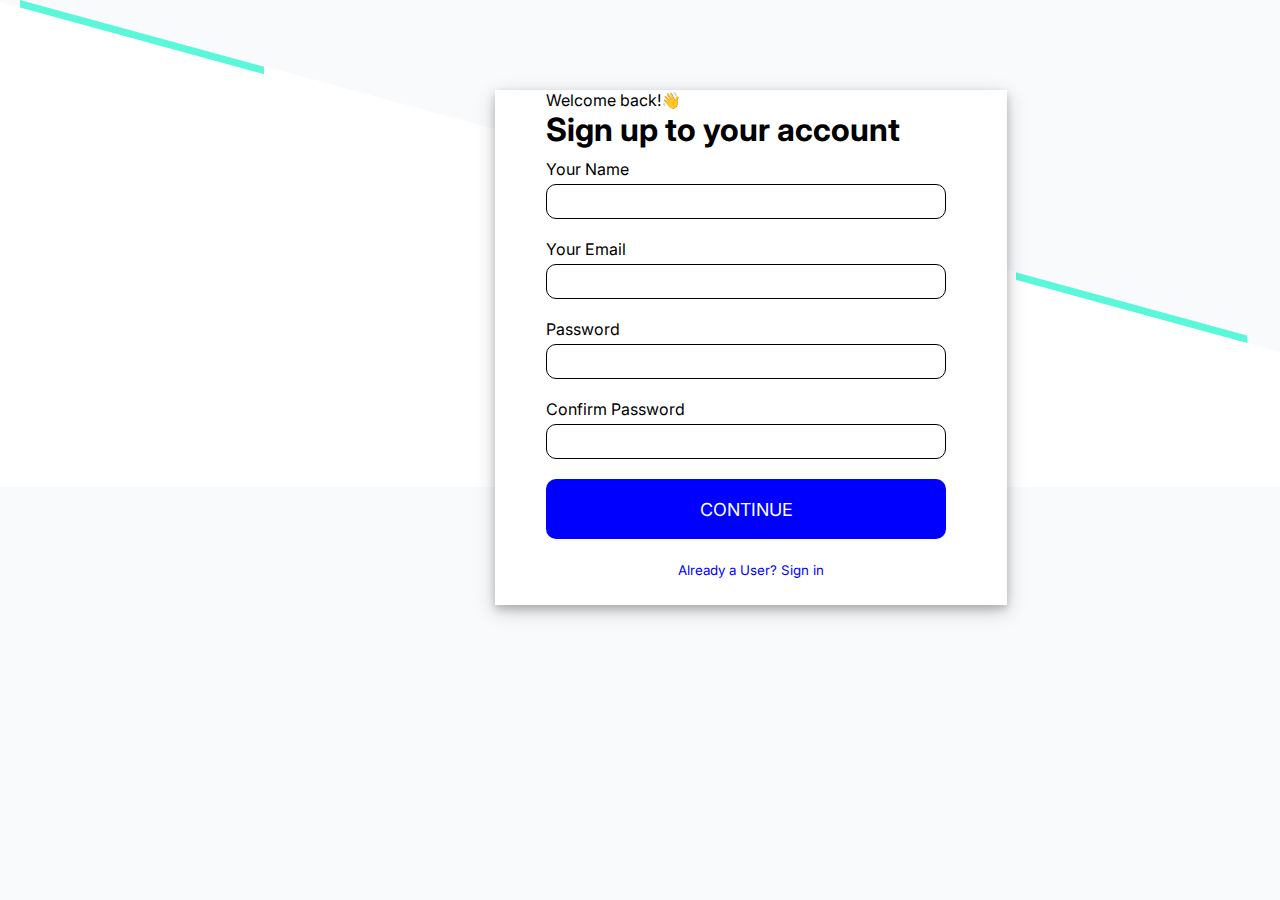
<file: index.html>
<!DOCTYPE html>
<html lang="en">

<head>
    <meta charset="UTF-8">
    <meta name="viewport" content="width=device-width, initial-scale=1.0">
    <title>Sign up</title>
    <link rel="stylesheet" href="style.css">
</head>

<body>
    <div class="container">

        <p>Welcome back!👋</p>
        <h1>Sign up to your account</h1>
        <form>
            <div>
                <label for="name">Your Name</label>
                <br>
                <input type='text' id="firstName" />
            </div>
            <br />
            <!-- <div>
                <label for="lastName">Last Name</label>
            <br>
            <input type='text' id="lastName" />
            </div>
        <br /> -->
        <div>
            <label for="email">Your Email</label>
            <br>
            <input type='email' id="email" />
        </div>
        <br />
        <div>
            <label for="password">Password</label>
            <br>
            <input type='password' id="password" />
        </div>
        <br />
        <div>
            <label for="confirmPassword">Confirm Password</label>
            <br>
            <input type='password' id="confirmPassword" />
        </div>
        <br />
        <button id="continue">CONTINUE</button>
        <div id="error-message"></div>
        <div class="token" id="token"></div>
    </form>
    <br />
    <button id="loginRedirect">Already a User? Sign in</button>
</div>
    <script src="./script.js"></script>
</body>

</html>
</file>
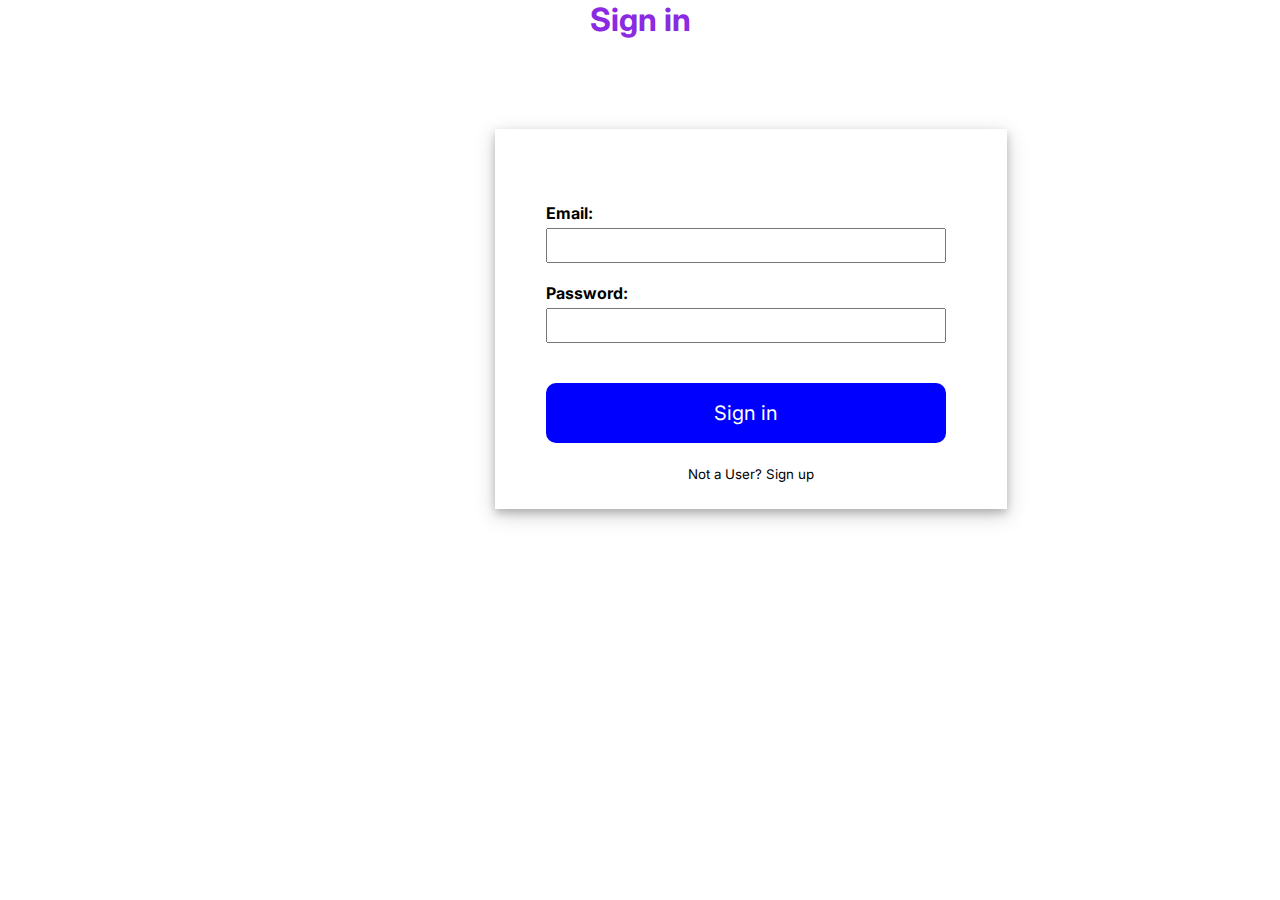
<file: Login/index.html>
<!DOCTYPE html>
<html lang="en">

<head>
    <meta charset="UTF-8">
    <meta name="viewport" content="width=device-width, initial-scale=1.0">
    <title>Sign in</title>
    <link rel="stylesheet" href="style.css">
</head>

<body>
    <h1>Sign in</h1>
    <div class="main">

        <form>
            <div>
                <label for="email">Email: </label><br>
                <input type='email' id="email" />
            </div>
            <br />
            <div>
                <label for="password">Password: </label><br>
                <input type='password' id="password" />
            </div>
            <br />
            <br />
            <button type="submit" id="signinBtn">Sign in</button>
        </form>
        <br />
        <button id="signUpRedirect">Not a User? Sign up</button>
    </div>
    <script src="./script.js"></script>
</body>

</html>
</file>
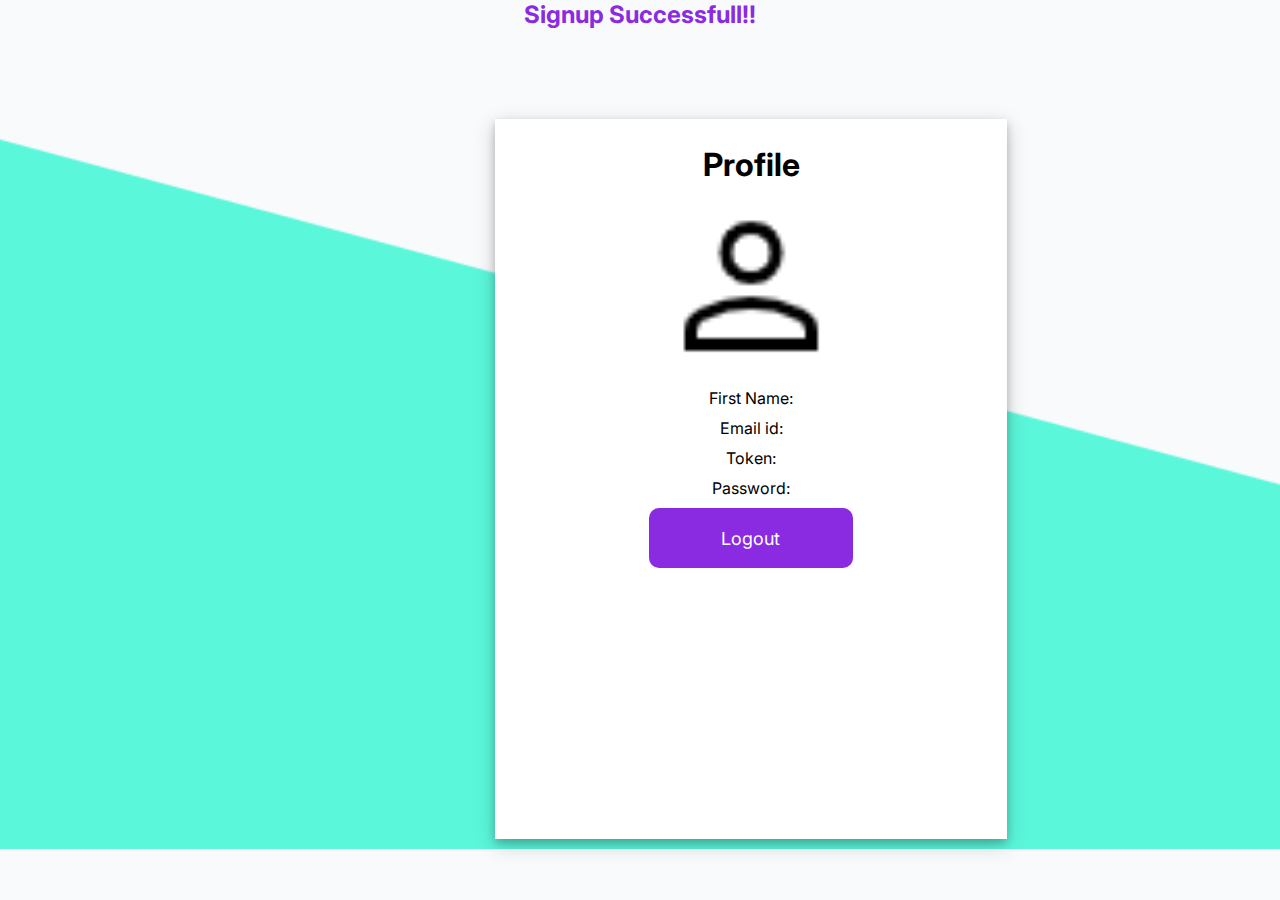
<file: Profile/index.html>
<!DOCTYPE html>
<html lang="en">
<head>
    <meta charset="UTF-8">
    <meta name="viewport" content="width=device-width, initial-scale=1.0">
    <link rel="stylesheet" href="https://fonts.googleapis.com/css2?family=Material+Symbols+Outlined:opsz,wght,FILL,GRAD@48,400,0,0" />
    <title>Document</title>
    <link rel="stylesheet" href="style.css">
</head>
<body>
    <div>
        <h2>Signup Successfull!!</h2>
        <div class="main">
            <h1>Profile</h1>
            <img src="../image/person.png" alt="">
            <div class="profile">
                <div>First Name: <span id="fName"></span></div>
                <div>Email id: <span id="emailID"></span></div>
                <div>Token: <span id="token"></span></div>
                <div>Password: <span id="password"></span></div>
                <button id="logoutBtn" >Logout</button>
                
                <!-- <button id="generateTokenButton">Generate Random Token</button> -->
            </div>
        </div>
    </div>
    <script src="./script.js"></script>
</body>
</html>
</file>
<file: style.css>
@import url('https://fonts.googleapis.com/css2?family=Inter&display=swap');

* {
    margin: 0;
    padding: 0;
    box-sizing: border-box;
    font-family: 'Inter', sans-serif;
}

body{
background-color: #F8FAFC;
background-image: url(./image/Background\ Pattern\ 2.png);
background-repeat: no-repeat;
}

.container{
    text-align: center;    
    justify-content: center;
    align-items: center;
    background-color:white;
    width: 40%;    
    padding-bottom: 2%;
    margin-left: 55vh;
    margin-top: 10vh;
    box-shadow: 0 4px 8px 0 rgba(0, 0, 0, 0.2), 0 6px 20px 0 rgba(0, 0, 0, 0.19)
}
p,h1{
    align-self: start;
    text-align: left;
    padding-left: 10%;
}
form{
    align-self: start;
    text-align: left;
    padding-left: 10%;
    margin-top: 10px;
}
input{
    margin-top: 5px;
    font-size: 14pt;
    height: 35px;
    width : 400px;
}
input[type="text"]{
    border-radius: 10px;
    border: 1px solid black;
  }
  input[type="email"]{
    border-radius: 10px;
    border: 1px solid black;
  }
  input[type="password"]{
    border-radius: 10px;
    border: 1px solid black;
  }
  #continue{
    background-color: blue;
    color: white;
    width: 400px;
    height: 60px;
    border-radius: 10px;
    font-size: 18px;
    border: none;
    cursor: pointer;
  }
  #loginRedirect{
    background-color: transparent;
    border: none;
    color: blue;
    cursor: pointer;
  }


  @media screen and (min-width: 400px) and (max-width: 600px) {
    body {
      font-size: 14px; 
      text-align: center;
    }

    input{
        margin-top: 5px;
        font-size: 12px;
        height: 35px;
        width : 180px;
    }
    #continue{
        width: 180px;
        height: 60px;
    }
    h1{
        font-size: 14px;
    }
    .container{
        text-align: center;    
        justify-content: center;
        align-items: center;
        margin-left: 30vh;
    }
    body{
        background-color: #F8FAFC;
        background-image: url(./image/Background\ Pattern\ 2.png);
        background-repeat: no-repeat;
        background-size: 100vh;
        }
 
  }

  @media screen and (min-width: 601px) and (max-width: 955px) {   
    body {
      font-size: 14px; 
      text-align: center;
    }

    input{
        margin-top: 5px;
        font-size: 12px;
        height: 35px;
        width : 200px;
    }
    #continue{
        width: 200px;
        height: 60px;
    }
    h1{
        font-size: 18px;
    }
    .container{
        text-align: center;    
        justify-content: center;
        align-items: center;
        margin-left: 50vh;
    }
    body{
        background-color: #F8FAFC;
        background-image: url(./image/Background\ Pattern\ 2.png);
        background-repeat: no-repeat;
        background-position: center;      
        }
 
  }
</file>
<file: Login/style.css>
@import url('https://fonts.googleapis.com/css2?family=Inter&display=swap');

* {
    margin: 0;
    padding: 0;
    box-sizing: border-box;
    font-family: 'Inter', sans-serif;
}

h1{
    text-align: center;
    color: blueviolet;
}

.main{
    text-align: center;    
    justify-content: center;
    align-items: center;    
    background-color:white;
    width: 40%;    
    padding-bottom: 2%;
    padding-top: 5%;
    margin-left: 55vh;
    margin-top: 10vh;
    box-shadow: 0 4px 8px 0 rgba(0, 0, 0, 0.2), 0 6px 20px 0 rgba(0, 0, 0, 0.19)
}
form{
    align-self: start;
    text-align: left;
    padding-left: 10%;
    margin-top: 10px;
}
input{
    margin-top: 5px;
    font-size: 14pt;
    height: 35px;
    width : 400px;
}

#signinBtn{
    background-color: blue;
    color: white;
    width: 400px;
    height: 60px;
    border-radius: 10px;
    font-size: 20px;
    border: none;
    cursor: pointer;
}

label{
    font-weight: bold;
}
#signUpRedirect{
    background-color: transparent;
    border: none;
    cursor: pointer;
}

@media screen and (min-width: 400px) and (max-width: 600px) {
    
    body {
      font-size: 14px; 
      text-align: center;
    }

    input{
        margin-top: 5px;
        font-size: 14pt;
        height: 35px;
        width : 160px;
        font-size: 12px;
    }
    #signinBtn{
        width: 150px;
        height: 50px;
    }   
   
    .main{
        text-align: center;    
        justify-content: center;
        align-items: center;
        margin-left: 30vh;
    }
 
  }
</file>
<file: Profile/style.css>
@import url('https://fonts.googleapis.com/css2?family=Inter&display=swap');

* {
    margin: 0;
    padding: 0;
    box-sizing: border-box;
    font-family: 'Inter', sans-serif;
}

body{
background-color: #F8FAFC;
background-image: url('../image/Background\ Pattern.png');
background-repeat: no-repeat;
background-size: cover;
background-position: bottom;
}

h2{
    color: blueviolet;
    text-align: center;
}

.main{
    text-align: center;    
    justify-content: center;
    align-items: center;
    background-color:white;
    width: 40%; 
    height: 80vh;   
    padding-bottom: 2%;
    padding-top: 2%;
    margin-left: 55vh;
    margin-top: 10vh;
    box-shadow: 0 4px 8px 0 rgba(0, 0, 0, 0.2), 0 6px 20px 0 rgba(0, 0, 0, 0.19)
}

img{
    height: 30%;
}

div{
    margin-bottom: 10px;
}
button{
    width: 40%;
    height: 60px;
    background-color: blueviolet;
    border: none;
    border-radius: 10px ;
    color: white;
    font-size: 18px;
    cursor: pointer;
}


@media screen and (min-width: 400px) and (max-width: 600px) {
  
    body {
      font-size: 14px; 
      text-align: center;
    }

    .profile {
      max-width: 100%; 
      align-items: center;
      
    }
    .main{
        text-align: center;    
        justify-content: center;
        align-items: center;
        margin-left: 30vh;
    }    
  }

  @media screen and (min-width: 601px) and (max-width: 955) {
    body {
      font-size: 14px; 
      text-align: center;
    }

    .profile {
      max-width: 100%; 
      align-items: center;
      
    }
    .main{
        text-align: center;    
        justify-content: center;
        align-items: center;
        margin-left: 40vh;
    }
  }
</file>
